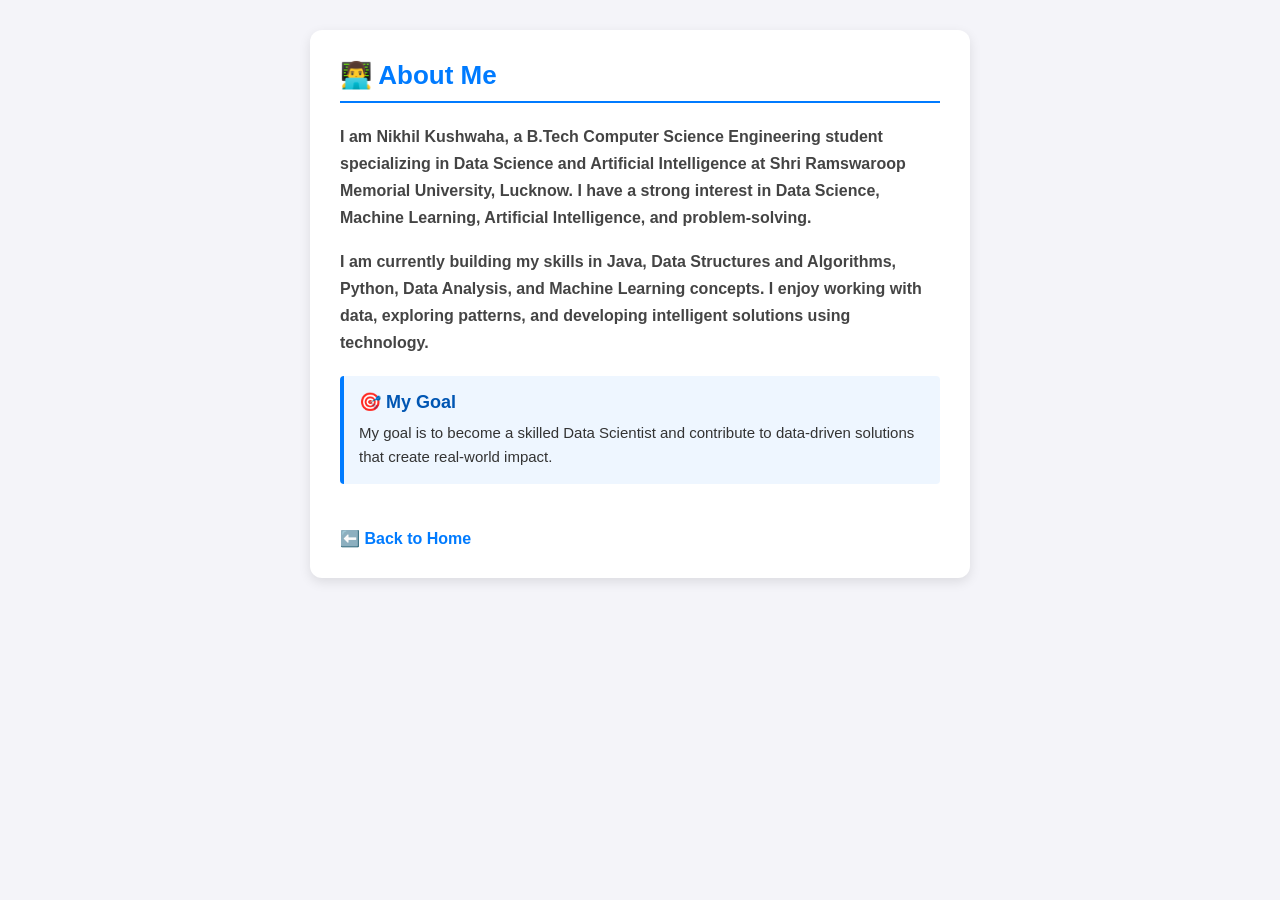
<file: about.html>
<!DOCTYPE html>
<html lang="hi">
<head>
  <meta charset="UTF-8">
  <meta name="viewport" content="width=device-width, initial-scale=1.0">
  <title>About</title>
  <style>
    body {
      font-family: Arial, sans-serif;
      background-color: #f4f4f9;
      padding: 30px 15px;
      margin: 0;
    }

    .container {
      max-width: 600px;
      margin: 0 auto;
      background: white;
      padding: 30px;
      border-radius: 12px;
      box-shadow: 0 4px 12px rgba(0,0,0,0.1);
    }

    h1 {
      color: #007bff;
      font-size: 26px;
      border-bottom: 2px solid #007bff;
      padding-bottom: 10px;
      margin-top: 0;
    }

    .bio-text {
      font-size: 16px;
      color: #444;
      line-height: 1.7;
      margin-bottom: 20px;
    }

    .highlight-box {
      background-color: #eef6ff;
      border-left: 4px solid #007bff;
      padding: 15px;
      border-radius: 4px;
      margin: 20px 0;
    }

    .highlight-box h3 {
      margin: 0 0 8px 0;
      color: #0056b3;
      font-size: 18px;
    }

    .highlight-box p {
      margin: 0;
      color: #333;
      font-size: 15px;
      line-height: 1.6;
    }

    .back-btn {
      display: inline-block;
      margin-top: 25px;
      color: #007bff;
      text-decoration: none;
      font-weight: bold;
      font-size: 16px;
    }

    .back-btn:hover {
      text-decoration: underline;
    }
  </style>
</head>
<body>

  <div class="container">
    <h1>👨‍💻 About Me</h1>
    <h2>

    <div class="bio-text">
      <p>I am <strong>Nikhil Kushwaha</strong>, a B.Tech Computer Science Engineering student specializing in Data Science and Artificial Intelligence at <strong>Shri Ramswaroop Memorial University, Lucknow</strong>. I have a strong interest in Data Science, Machine Learning, Artificial Intelligence, and problem-solving.</p>
      
      <p>I am currently building my skills in Java, Data Structures and Algorithms, Python, Data Analysis, and Machine Learning concepts. I enjoy working with data, exploring patterns, and developing intelligent solutions using technology.</p>
    </div>
    </h2>

    <div class="highlight-box">
      <h3>🎯 My Goal</h3>
      <p>My goal is to become a skilled Data Scientist and contribute to data-driven solutions that create real-world impact.</p>
    </div>

    <!-- Home Page Link -->
    <a href="index.html" class="back-btn">⬅️ Back to Home</a>
  </div>

</body>
</html>
</file>
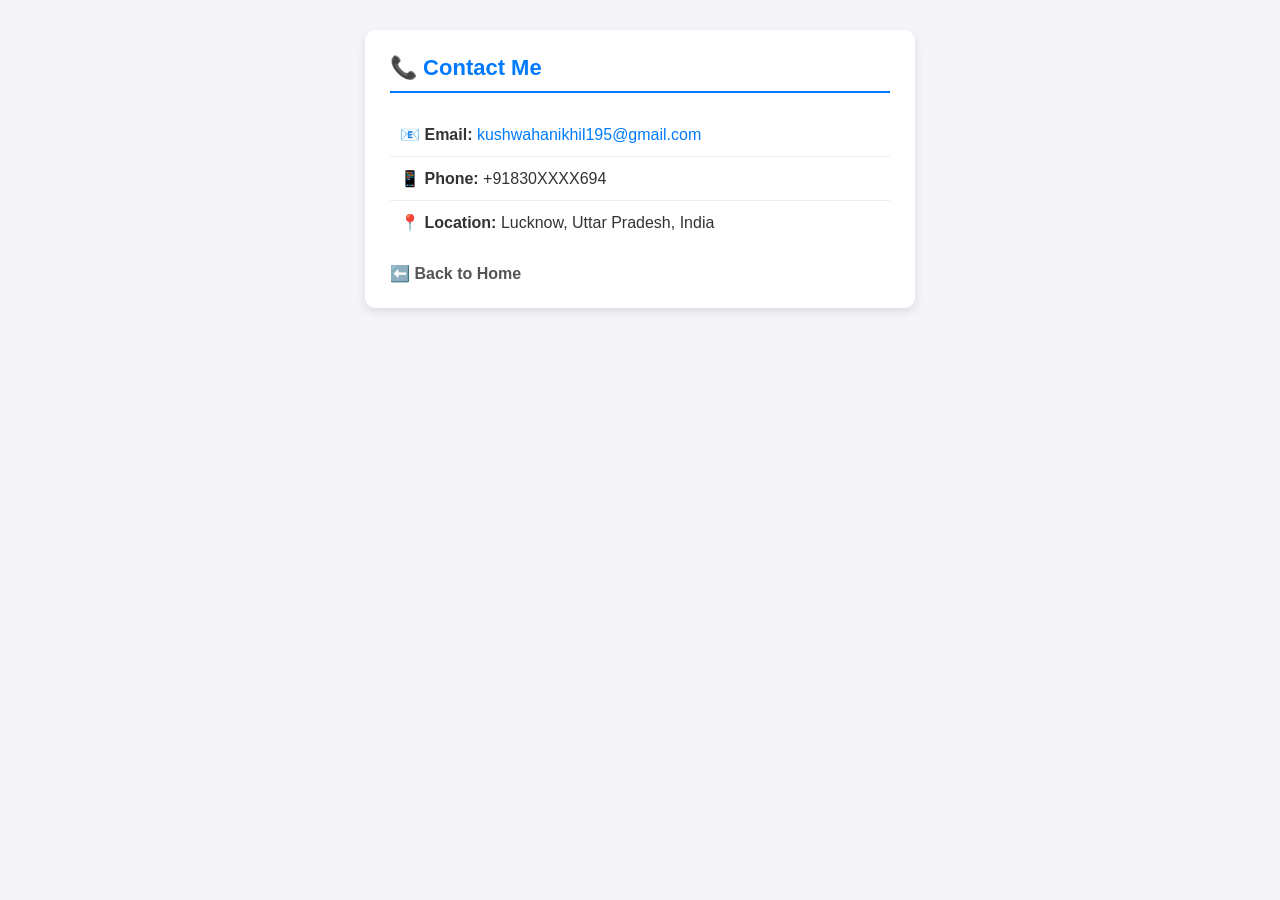
<file: contact.html>
<!DOCTYPE html>
<html lang="hi">
<head>
  <meta charset="UTF-8">
  <meta name="viewport" content="width=device-width, initial-scale=1.0">
  <title>Contact - Nikhil Kushwaha</title>
  <style>
    body {
      font-family: Arial, sans-serif;
      background-color: #f4f4f9;
      padding: 30px;
      margin: 0;
    }

    .container {
      max-width: 500px;
      margin: 0 auto;
      background: white;
      padding: 25px;
      border-radius: 10px;
      box-shadow: 0 4px 10px rgba(0,0,0,0.1);
    }

    h1 {
      color: #007bff;
      font-size: 22px;
      border-bottom: 2px solid #007bff;
      padding-bottom: 10px;
      margin-top: 0;
    }

    ul {
      list-style-type: none;
      padding: 0;
      margin: 20px 0 0 0;
    }

    li {
      padding: 12px 10px;
      border-bottom: 1px solid #eee;
      font-size: 16px;
      color: #333;
    }

    li:last-child {
      border-bottom: none;
    }

    li a {
      color: #007bff;
      text-decoration: none;
      font-weight: 500;
    }

    li a:hover {
      text-decoration: underline;
    }

    .back-btn {
      display: inline-block;
      margin-top: 20px;
      color: #555;
      text-decoration: none;
      font-weight: bold;
    }

    .back-btn:hover {
      color: #007bff;
    }
  </style>
</head>
<body>

  <div class="container">
    <h1>📞 Contact Me</h1>

    <ul>
      <li>📧 <strong>Email:</strong> <a href="mailto:kushwahanikhil@gmail.com">kushwahanikhil195@gmail.com</a></li>
      <li>📱 <strong>Phone:</strong> +91830XXXX694</li>
      <li>📍 <strong>Location:</strong> Lucknow, Uttar Pradesh, India</li>
    </ul>

    <a href="index.html" class="back-btn">⬅️ Back to Home</a>
  </div>

</body>
</html>
</file>
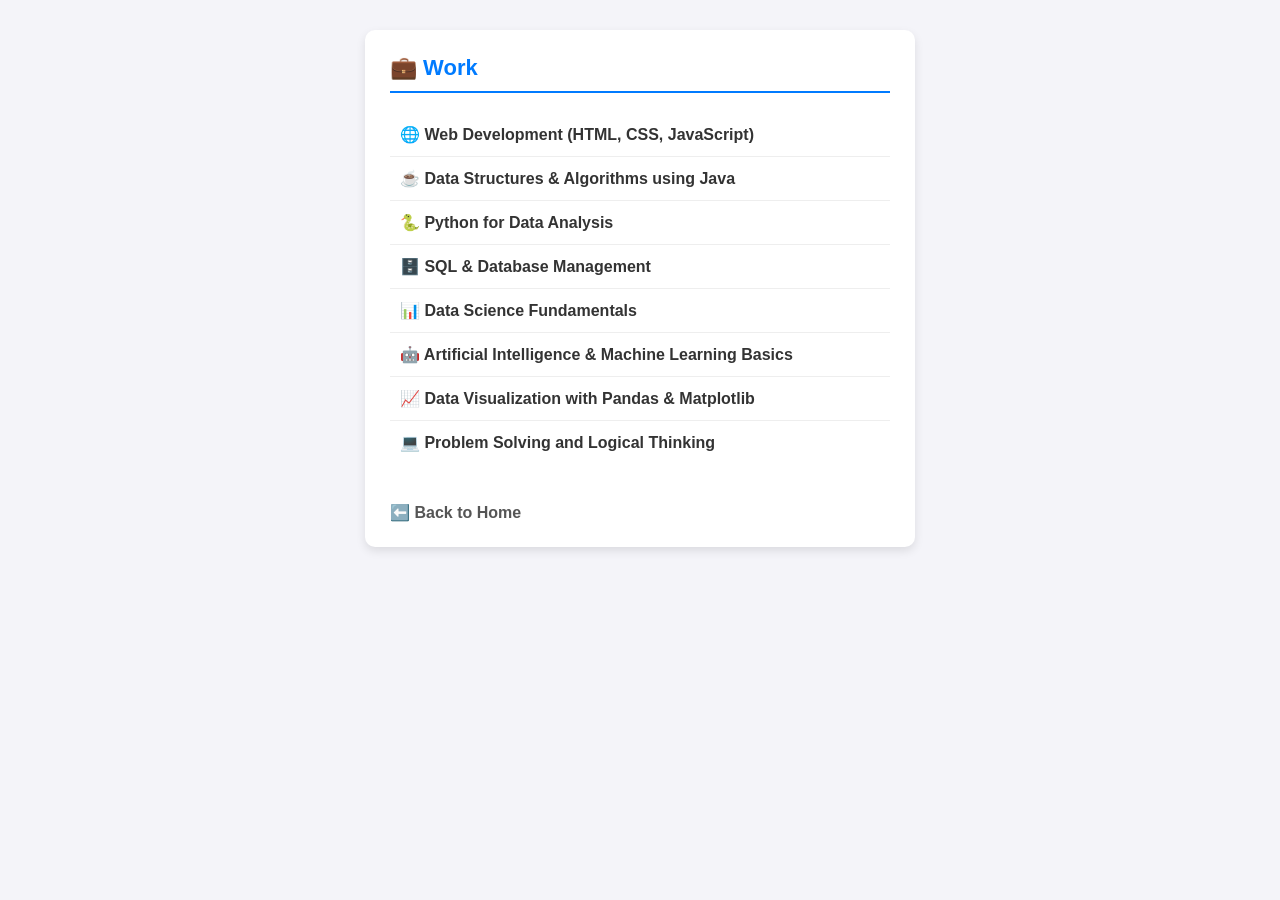
<file: work.html>
<!DOCTYPE html>
<html lang="hi">
<head>
  <meta charset="UTF-8">
  <meta name="viewport" content="width=device-width, initial-scale=1.0">
  <title>Work - Nikhil Kushwaha</title>
  <style>
    body {
      font-family: Arial, sans-serif;
      background-color: #f4f4f9;
      padding: 30px;
      margin: 0;
    }

    .container {
      max-width: 500px;
      margin: 0 auto;
      background: white;
      padding: 25px;
      border-radius: 10px;
      box-shadow: 0 4px 10px rgba(0,0,0,0.1);
    }

    h1 {
      color: #007bff;
      font-size: 22px;
      border-bottom: 2px solid #007bff;
      padding-bottom: 10px;
      margin-top: 0;
    }

    ul {
      list-style-type: none;
      padding: 0;
      margin: 20px 0 0 0;
    }

    li {
      padding: 12px 10px;
      border-bottom: 1px solid #eee;
      font-size: 16px;
      color: #333;
    }

    li:last-child {
      border-bottom: none;
    }

    .back-btn {
      display: inline-block;
      margin-top: 20px;
      color: #555;
      text-decoration: none;
      font-weight: bold;
    }

    .back-btn:hover {
      color: #007bff;
    }
  </style>
</head>
<body>

  <div class="container">
    <h1>💼 Work</h1>
      <h3>
    <ul>
      <li>🌐 Web Development (HTML, CSS, JavaScript)</li>
      <li>☕ Data Structures & Algorithms using Java</li>
      <li>🐍 Python for Data Analysis</li>
      <li>🗄️ SQL & Database Management</li>
      <li>📊 Data Science Fundamentals</li>
      <li>🤖 Artificial Intelligence & Machine Learning Basics</li>
      <li>📈 Data Visualization with Pandas & Matplotlib</li>
      <li>💻 Problem Solving and Logical Thinking</li>
    </ul>
    </h3>

   <a href="index.html" class="back-btn">⬅️ Back to Home</a>
  </div>

</body>
</html>
</file>
